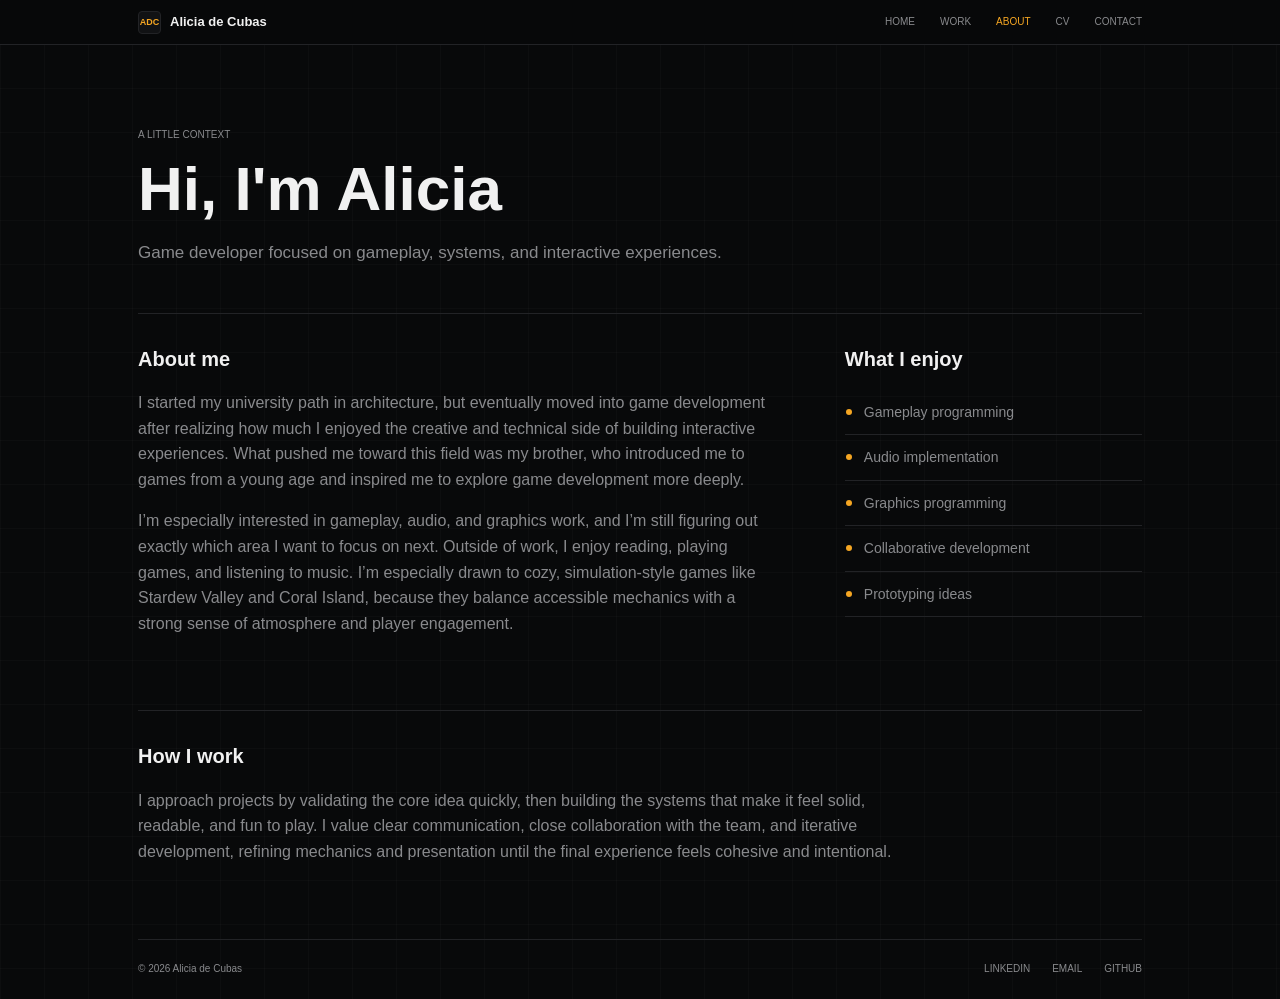
<file: about.html>
<!DOCTYPE html>
<html lang="en">
<head>
  <meta charset="UTF-8">
  <meta name="viewport" content="width=device-width, initial-scale=1.0">
  <meta name="description" content="About Alicia de Cubas, game developer and gameplay programmer.">
  <meta name="theme-color" content="#08090a">
  <title>About | Alicia de Cubas</title>
  <link rel="stylesheet" href="style.css">
</head>
<body>
  <header class="site-header">
    <nav class="nav-wrap" aria-label="Main navigation">
      <a class="logo" href="index.html"><span class="brand-mark">ADC</span>Alicia de Cubas</a>
      <div class="nav-links">
        <a href="index.html#home">Home</a>
        <a href="index.html#projects">Work</a>
        <a href="about.html" aria-current="page">About</a>
        <a href="cv.html">CV</a>
        <a href="contact.html">Contact</a>
      </div>
    </nav>
  </header>

  <main class="subpage-main page-wrap">
    <section class="page-hero">
      <p class="eyebrow">A LITTLE CONTEXT</p>
      <h1>Hi, I'm Alicia</h1>
      <p class="page-lede">Game developer focused on gameplay, systems, and interactive experiences.</p>
    </section>

    <section class="content-section about-columns">
      <div>
        <h2>About me</h2>
        <p>I started my university path in architecture, but eventually moved into game development after realizing how much I enjoyed the creative and technical side of building interactive experiences. What pushed me toward this field was my brother, who introduced me to games from a young age and inspired me to explore game development more deeply.</p>
        <p>I’m especially interested in gameplay, audio, and graphics work, and I’m still figuring out exactly which area I want to focus on next. Outside of work, I enjoy reading, playing games, and listening to music. I’m especially drawn to cozy, simulation-style games like Stardew Valley and Coral Island, because they balance accessible mechanics with a strong sense of atmosphere and player engagement.</p>
      </div>
      <div>
        <h2>What I enjoy</h2>
        <ul class="focus-list">
          <li>Gameplay programming</li>
          <li>Audio implementation</li>
          <li>Graphics programming</li>
          <li>Collaborative development</li>
          <li>Prototyping ideas</li>
        </ul>
      </div>
    </section>

    <section class="content-section">
      <h2>How I work</h2>
      <p>I approach projects by validating the core idea quickly, then building the systems that make it feel solid, readable, and fun to play. I value clear communication, close collaboration with the team, and iterative development, refining mechanics and presentation until the final experience feels cohesive and intentional.</p>
    </section>
  </main>

  <footer class="site-footer page-wrap">
    <span>© 2026 Alicia de Cubas</span>
    <div class="footer-links">
      <a href="https://www.linkedin.com/in/alicia-de-cubas-yarza-551598387/" target="_blank" rel="noreferrer">LinkedIn</a>
      <a href="mailto:aliciadecubas@gmail.com">Email</a>
      <a href="https://github.com/alidecubas" target="_blank" rel="noreferrer">GitHub</a>
    </div>
  </footer>
</body>
</html>
</file>
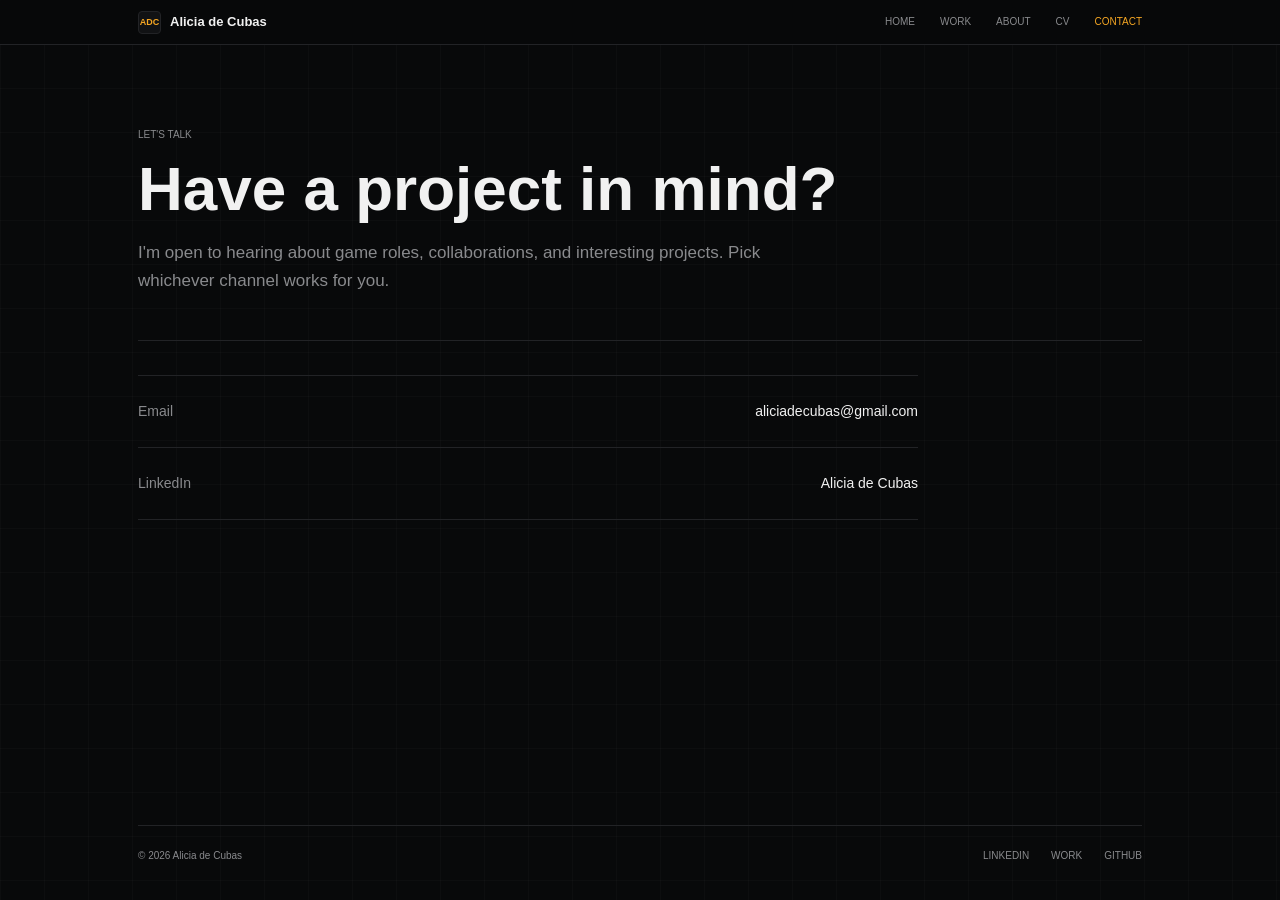
<file: contact.html>
<!DOCTYPE html>
<html lang="en">
<head>
  <meta charset="UTF-8">
  <meta name="viewport" content="width=device-width, initial-scale=1.0">
  <meta name="description" content="Contact Alicia de Cubas about game development and collaboration.">
  <meta name="theme-color" content="#08090a">
  <title>Contact | Alicia de Cubas</title>
  <link rel="stylesheet" href="style.css">
</head>
<body>
  <header class="site-header">
    <nav class="nav-wrap" aria-label="Main navigation">
      <a class="logo" href="index.html"><span class="brand-mark">ADC</span>Alicia de Cubas</a>
      <div class="nav-links">
        <a href="index.html#home">Home</a>
        <a href="index.html#projects">Work</a>
        <a href="about.html">About</a>
        <a href="cv.html">CV</a>
        <a href="contact.html" aria-current="page">Contact</a>
      </div>
    </nav>
  </header>

  <main class="subpage-main page-wrap">
    <section class="page-hero">
      <p class="eyebrow">LET'S TALK</p>
      <h1>Have a project in mind?</h1>
      <p class="page-lede">I'm open to hearing about game roles, collaborations, and interesting projects. 
        Pick whichever channel works for you.</p>
    </section>

    <section class="content-section">
      <div class="contact-options">
        <a class="contact-option" href="mailto:aliciadecubas@gmail.com">
          <span>Email</span><span>aliciadecubas@gmail.com</span>
        </a>
        <a class="contact-option" href="https://www.linkedin.com/in/alicia-de-cubas-yarza-551598387/" target="_blank" rel="noreferrer">
          <span>LinkedIn</span><span>Alicia de Cubas</span>
        </a>
      </div>
    </section>
  </main>

  <footer class="site-footer page-wrap">
    <span>© 2026 Alicia de Cubas</span>
    <div class="footer-links">
      <a href="https://www.linkedin.com/in/alicia-de-cubas-yarza-551598387/" target="_blank" rel="noreferrer">LinkedIn</a>
      <a href="index.html">Work</a>
      <a href="https://github.com/alidecubas" target="_blank" rel="noreferrer">GitHub</a>
    </div>
  </footer>
</body>
</html>
</file>
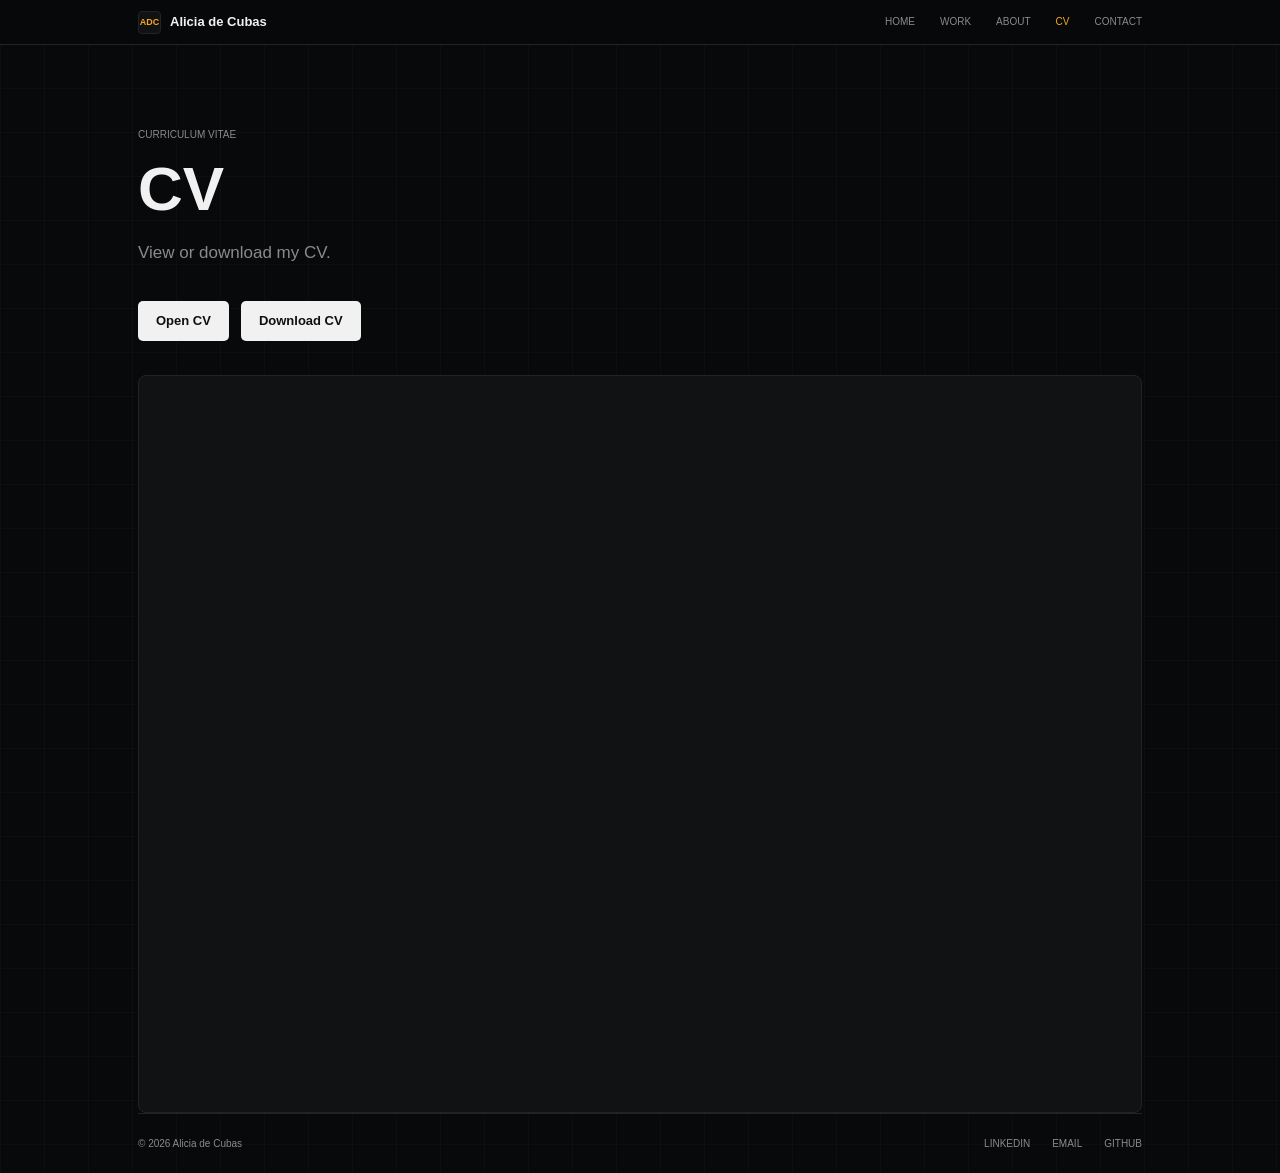
<file: cv.html>
<!DOCTYPE html>
<html lang="en">
<head>
  <meta charset="UTF-8">
  <meta name="viewport" content="width=device-width, initial-scale=1.0">
  <meta name="description" content="CV and experience for Alicia de Cubas, game developer.">
  <meta name="theme-color" content="#08090a">
  <title>CV | Alicia de Cubas</title>
  <link rel="stylesheet" href="style.css">
</head>
<body>
  <header class="site-header">
    <nav class="nav-wrap" aria-label="Main navigation">
      <a class="logo" href="index.html"><span class="brand-mark">ADC</span>Alicia de Cubas</a>
      <div class="nav-links">
        <a href="index.html#home">Home</a>
        <a href="index.html#projects">Work</a>
        <a href="about.html">About</a>
        <a href="cv.html" aria-current="page">CV</a>
        <a href="contact.html">Contact</a>
      </div>
    </nav>
  </header>

  <main class="subpage-main page-wrap">
    <section class="page-hero">
      <p class="eyebrow">CURRICULUM VITAE</p>
      <h1>CV</h1>
      <p class="page-lede">View or download my CV.</p>
    </section>

    <div class="cv-toolbar">
      <a class="button button-primary" href="assets/files/cv%20-%20games.pdf" target="_blank" rel="noreferrer">Open CV</a>
      <a class="button button-primary" href="assets/files/cv%20-%20games.pdf" download>Download CV</a>
    </div>

    <iframe class="cv-pdf-viewer" src="assets/files/cv%20-%20games.pdf" title="Alicia de Cubas CV">
      <p>Your browser cannot display the CV inline. <a href="assets/files/cv%20-%20games.pdf">Open the PDF</a>.</p>
    </iframe>
  </main>

  <footer class="site-footer page-wrap">
    <span>© 2026 Alicia de Cubas</span>
    <div class="footer-links">
      <a href="https://www.linkedin.com/in/alicia-de-cubas-yarza-551598387/" target="_blank" rel="noreferrer">LinkedIn</a>
      <a href="contact.html">Email</a>
      <a href="https://github.com/alidecubas" target="_blank" rel="noreferrer">GitHub</a>
    </div>
  </footer>
</body>
</html>
</file>
<file: style.css>
:root {
  color-scheme: dark;
  --background: #08090a;
  --surface: #111214;
  --border: #222326;
  --text: #f1f1f1;
  --muted: #898a8d;
  --accent: #f5a623;
  --page-width: 1004px;
}

* {
  box-sizing: border-box;
}

html {
  scroll-behavior: smooth;
}

body {
  min-width: 320px;
  min-height: 100vh;
  margin: 0;
  background-color: var(--background);
  background-image:
    linear-gradient(rgba(255, 255, 255, 0.018) 1px, transparent 1px),
    linear-gradient(90deg, rgba(255, 255, 255, 0.018) 1px, transparent 1px);
  background-size: 44px 44px;
  color: var(--text);
  font-family: Arial, Helvetica, sans-serif;
  font-size: 16px;
  line-height: 1.6;
}

a {
  color: inherit;
}

a:focus-visible,
button:focus-visible {
  outline: 2px solid var(--accent);
  outline-offset: 4px;
}

.page-wrap,
.nav-wrap {
  width: min(var(--page-width), calc(100% - 48px));
  margin: 0 auto;
}

.site-header {
  position: sticky;
  top: 0;
  z-index: 10;
  border-bottom: 1px solid var(--border);
  background: rgba(8, 9, 10, 0.94);
  backdrop-filter: blur(16px);
}

.nav-wrap {
  min-height: 44px;
  display: flex;
  align-items: center;
  justify-content: space-between;
  gap: 24px;
}

.logo {
  display: inline-flex;
  align-items: center;
  gap: 9px;
  font-family: Arial, Helvetica, sans-serif;
  font-size: 13px;
  font-weight: 700;
  text-decoration: none;
  white-space: nowrap;
}

.logo > span:not(.brand-mark),
.accent {
  color: var(--accent);
}

.brand-mark {
  width: 23px;
  height: 23px;
  display: grid;
  place-items: center;
  border: 1px solid var(--border);
  border-radius: 4px;
  background: var(--surface);
  color: var(--accent);
  font-family: Arial, Helvetica, sans-serif;
  font-size: 9px;
}

.nav-links,
.footer-links {
  display: flex;
  align-items: center;
  gap: 25px;
}

.nav-links a,
.footer-links a {
  color: var(--muted);
  font-family: Arial, Helvetica, sans-serif;
  font-size: 10px;
  text-transform: uppercase;
  text-decoration: none;
  transition: color 180ms ease;
}

.nav-links a:hover,
.nav-links a[aria-current="page"],
.footer-links a:hover {
  color: var(--accent);
}

h1,
h2,
h3,
p {
  margin-top: 0;
}

h1,
h2,
h3 {
  font-family: Arial, Helvetica, sans-serif;
  font-weight: 600;
  line-height: 1.12;
}

.eyebrow {
  margin: 0;
  color: var(--muted);
  font-family: Arial, Helvetica, sans-serif;
  font-size: 10px;
  font-weight: 500;
  line-height: 1.5;
  text-transform: uppercase;
}

.status-dot {
  display: inline-block;
  width: 7px;
  height: 7px;
  margin-right: 7px;
  border-radius: 50%;
  background: var(--accent);
  box-shadow: 0 0 10px rgba(245, 166, 35, 0.48);
}

.eyebrow-divider {
  margin: 0 7px;
  color: var(--accent);
}

.home-intro {
  min-height: 0;
  padding-top: 72px;
  padding-bottom: 62px;
  display: flex;
}

.intro-copy {
  width: 100%;
  max-width: 700px;
}

.intro-copy > .eyebrow {
  margin-bottom: 16px;
}

.home-intro h1 {
  margin-bottom: 10px;
  font-size: 64px;
  letter-spacing: 0;
}

.intro-role {
  margin-bottom: 12px;
  color: var(--accent);
  font-family: Arial, Helvetica, sans-serif;
  font-size: 16px;
}

.intro-description {
  max-width: 540px;
  margin-bottom: 22px;
  color: var(--muted);
  font-size: 15px;
}

.intro-actions {
  display: flex;
  align-items: center;
  gap: 28px;
}

.hero-socials {
  display: flex;
  align-items: center;
  gap: 19px;
}

.hero-socials a {
  color: var(--muted);
  font-family: Arial, Helvetica, sans-serif;
  font-size: 13px;
  text-decoration: none;
  transition: color 180ms ease;
}

.hero-socials a:hover {
  color: var(--text);
}

.button {
  min-height: 40px;
  padding: 9px 17px;
  display: inline-flex;
  align-items: center;
  justify-content: center;
  gap: 10px;
  border: 1px solid transparent;
  border-radius: 5px;
  font-size: 13px;
  font-weight: 600;
  text-decoration: none;
  transition: background 180ms ease, border-color 180ms ease, color 180ms ease, transform 180ms ease;
}

.button:hover {
  transform: translateY(-2px);
}

.button-primary {
  background: #f1f1f1;
  color: #101010;
}

.button-primary:hover {
  background: #fff;
}

.button-outline {
  border-color: var(--border);
  color: var(--text);
}

.button-outline:hover {
  border-color: var(--accent);
}

.text-link,
.project-link {
  color: var(--text);
  font-size: 13px;
  font-weight: 600;
  text-decoration: none;
}

.text-link span,
.project-link span {
  color: var(--accent);
}

.work-section {
  padding-bottom: 76px;
}

.work-section {
  padding-top: 0;
}

.section-heading {
  margin-bottom: 22px;
  padding-bottom: 14px;
  display: flex;
  align-items: center;
  justify-content: space-between;
  gap: 20px;
  border-bottom: 1px solid var(--border);
}

.section-heading h2 {
  margin: 0;
  font-size: 26px;
}

.video-slot {
  position: relative;
  width: 100%;
  aspect-ratio: 16 / 9;
  display: flex;
  align-items: center;
  justify-content: center;
  overflow: hidden;
  border: 1px solid var(--border);
  border-radius: 5px;
  background-color: #121416;
  background-image:
    linear-gradient(140deg, rgba(5, 5, 6, 0.35), rgba(5, 5, 6, 0.9)),
    repeating-linear-gradient(0deg, transparent, transparent 37px, rgba(255, 255, 255, 0.035) 38px),
    repeating-linear-gradient(90deg, transparent, transparent 37px, rgba(255, 255, 255, 0.035) 38px);
}

.project-video {
  display: block;
  width: 100%;
  aspect-ratio: 16 / 9;
  border: 0;
  object-fit: cover;
}

.video-slot iframe {
  width: 100%;
  height: 100%;
  border: 0;
  display: block;
}

.video-slot-alt {
  background-color: #171513;
  background-image:
    linear-gradient(140deg, rgba(15, 11, 7, 0.35), rgba(5, 5, 6, 0.9)),
    repeating-linear-gradient(45deg, transparent, transparent 24px, rgba(245, 166, 35, 0.045) 25px);
}

.video-label,
.slot-number,
.slot-hint {
  position: absolute;
  color: rgba(241, 241, 241, 0.62);
  font-family: Arial, Helvetica, sans-serif;
  font-size: 9px;
  font-weight: 500;
}

.video-label {
  top: 16px;
  left: 17px;
  padding: 4px 8px;
  border: 1px solid rgba(255, 255, 255, 0.08);
  border-radius: 3px;
  background: rgba(8, 9, 10, 0.72);
}

.slot-number {
  top: 14px;
  left: 15px;
}

.slot-hint {
  bottom: 14px;
  color: rgba(241, 241, 241, 0.45);
}

.projects-grid {
  display: grid;
  grid-template-columns: repeat(auto-fit, minmax(min(100%, 360px), 1fr));
  gap: 22px;
  scroll-margin-top: 64px;
}

.project {
  min-width: 0;
  overflow: hidden;
  border: 1px solid var(--border);
  border-radius: 6px;
  background: var(--surface);
}

.work-video {
  aspect-ratio: 16 / 9;
  border: 0;
  border-radius: 0;
}

.project-info {
  padding: 15px 17px 18px;
}

.project-meta {
  margin-bottom: 9px;
  display: flex;
  flex-wrap: wrap;
  gap: 8px 14px;
  color: var(--muted);
  font-family: Arial, Helvetica, sans-serif;
  font-size: 11px;
}

.project-info h3 {
  margin-bottom: 8px;
  font-size: 19px;
}

.project-info > p {
  margin-bottom: 12px;
  color: var(--muted);
  font-size: 14px;
}

.project-link:hover {
  color: var(--accent);
}

.site-footer {
  min-height: 60px;
  border-top: 1px solid var(--border);
  display: flex;
  align-items: center;
  justify-content: space-between;
  gap: 20px;
  color: var(--muted);
  font-family: Arial, Helvetica, sans-serif;
  font-size: 10px;
}

.footer-links {
  gap: 22px;
}

.subpage-main {
  min-height: calc(100vh - 120px);
}

.page-hero {
  padding-top: 82px;
  padding-bottom: 46px;
  animation: rise-in 600ms ease-out both;
}

.page-hero h1 {
  max-width: 800px;
  margin: 12px 0 16px;
  font-size: 62px;
}

.page-lede {
  max-width: 650px;
  margin-bottom: 0;
  color: var(--muted);
  font-size: 17px;
}

.content-section {
  padding: 34px 0 58px;
  border-top: 1px solid var(--border);
}

.content-section h2 {
  margin-bottom: 20px;
  font-size: 20px;
}

.content-section p {
  max-width: 760px;
  color: var(--muted);
}

.about-columns {
  display: grid;
  grid-template-columns: minmax(0, 1.5fr) minmax(220px, 0.7fr);
  gap: 70px;
}

.focus-list,
.detail-list {
  margin: 0;
  padding: 0;
  list-style: none;
}

.focus-list li,
.detail-list li {
  padding: 11px 0;
  border-bottom: 1px solid var(--border);
  color: var(--muted);
  font-size: 14px;
}

.focus-list li::before {
  width: 6px;
  height: 6px;
  margin: 0 12px 2px 1px;
  display: inline-block;
  border-radius: 50%;
  background: var(--accent);
  content: "";
}

.cv-toolbar {
  display: flex;
  flex-wrap: wrap;
  gap: 12px;
  margin: -12px 0 34px;
}

.cv-pdf-viewer {
  display: block;
  width: 100%;
  height: min(82vh, 1100px);
  min-height: 650px;
  border: 1px solid var(--border);
  border-radius: 8px;
  background: var(--surface);
}

.cv-entry {
  padding: 0 0 23px;
  display: grid;
  grid-template-columns: minmax(140px, 0.55fr) minmax(0, 1.45fr);
  gap: 30px;
}

.cv-date {
  color: var(--accent);
  font-size: 13px;
  font-weight: 600;
}

.cv-entry h3 {
  margin: 0 0 4px;
  font-size: 18px;
}

.cv-entry p {
  margin-bottom: 0;
  font-size: 14px;
}

.contact-options {
  max-width: 780px;
  border-top: 1px solid var(--border);
}

.contact-option {
  min-height: 72px;
  padding: 16px 0;
  display: flex;
  align-items: center;
  justify-content: space-between;
  gap: 18px;
  border-bottom: 1px solid var(--border);
  text-decoration: none;
}

.contact-option span:first-child {
  color: var(--muted);
  font-size: 14px;
}

.contact-option span:last-child {
  color: var(--text);
  font-size: 14px;
  overflow-wrap: anywhere;
}

.contact-option:hover span:last-child {
  color: var(--accent);
}

.contact-note {
  margin-top: 28px;
  color: var(--muted);
  font-size: 14px;
}

@keyframes rise-in {
  from {
    opacity: 0;
    transform: translateY(14px);
  }
  to {
    opacity: 1;
    transform: translateY(0);
  }
}

@media (max-width: 760px) {
  .page-wrap,
  .nav-wrap {
    width: min(var(--page-width), calc(100% - 40px));
  }

  .nav-wrap {
    min-height: 0;
    padding-top: 9px;
    padding-bottom: 9px;
    align-items: flex-start;
    flex-direction: column;
    gap: 7px;
  }

  .nav-links {
    width: 100%;
    justify-content: space-between;
    gap: 10px;
  }

  .nav-links a {
    font-size: 9px;
  }

  .home-intro {
    min-height: 0;
    padding-top: 42px;
    padding-bottom: 48px;
  }

  .home-intro h1 {
    font-size: 58px;
  }

  .work-section {
    padding-top: 0;
  }

  .work-section {
    padding-bottom: 58px;
  }

  .section-heading {
    margin-bottom: 21px;
  }

  .projects-grid {
    grid-template-columns: 1fr;
    gap: 26px;
  }

  .site-footer {
    padding-top: 15px;
    padding-bottom: 15px;
    align-items: flex-start;
    flex-direction: column;
  }

  .footer-links {
    flex-wrap: wrap;
    gap: 12px 18px;
  }

  .page-hero {
    padding-top: 56px;
    padding-bottom: 35px;
  }

  .page-hero h1 {
    font-size: 48px;
  }

  .about-columns {
    grid-template-columns: 1fr;
    gap: 22px;
  }

  .cv-entry {
    grid-template-columns: 1fr;
    gap: 4px;
  }
}

@media (max-width: 420px) {
  .page-wrap,
  .nav-wrap {
    width: calc(100% - 32px);
  }

  .home-intro h1 {
    font-size: 46px;
  }

  .intro-role {
    font-size: 12px;
  }

  .intro-description,
  .page-lede {
    font-size: 15px;
  }

  .intro-actions {
    align-items: flex-start;
    flex-direction: column;
    gap: 15px;
  }

  .hero-socials {
    gap: 15px;
  }

  .section-heading {
    gap: 10px;
  }

  .contact-option {
    align-items: flex-start;
    flex-direction: column;
    gap: 3px;
  }
}

@media (prefers-reduced-motion: reduce) {
  *,
  *::before,
  *::after {
    scroll-behavior: auto !important;
    animation-duration: 0.01ms !important;
    animation-iteration-count: 1 !important;
    transition-duration: 0.01ms !important;
  }
}

@media print {
  :root {
    color-scheme: light;
    --background: #fff;
    --surface: #fff;
    --border: #ccc;
    --text: #111;
    --muted: #444;
    --accent: #995d00;
  }

  body {
    background: #fff;
    background-image: none;
    color: #111;
    font-size: 11pt;
  }

  .site-header,
  .site-footer,
  .cv-toolbar {
    display: none;
  }

  .subpage-main {
    min-height: 0;
  }

  .page-wrap {
    width: 100%;
  }

  .page-hero {
    padding-top: 0;
  }

  .content-section,
  .cv-entry {
    break-inside: avoid;
  }
}
</file>
